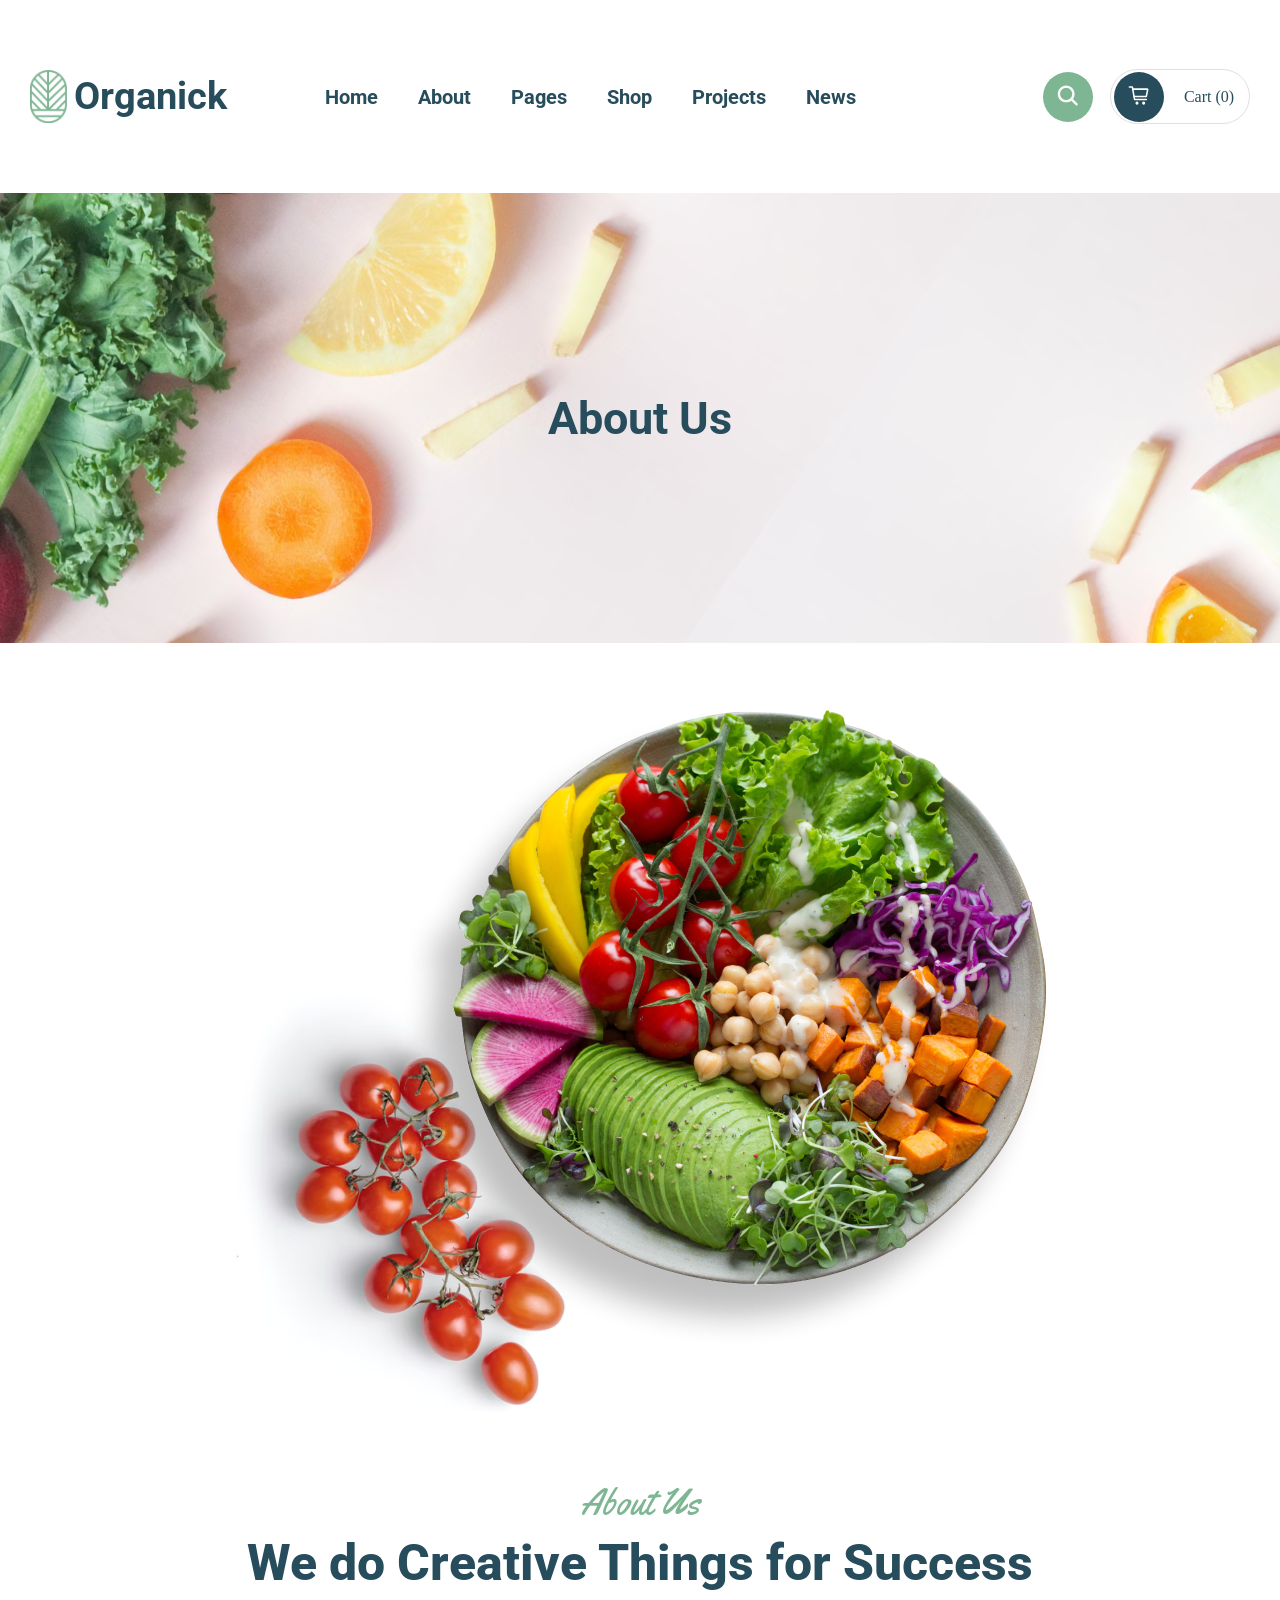
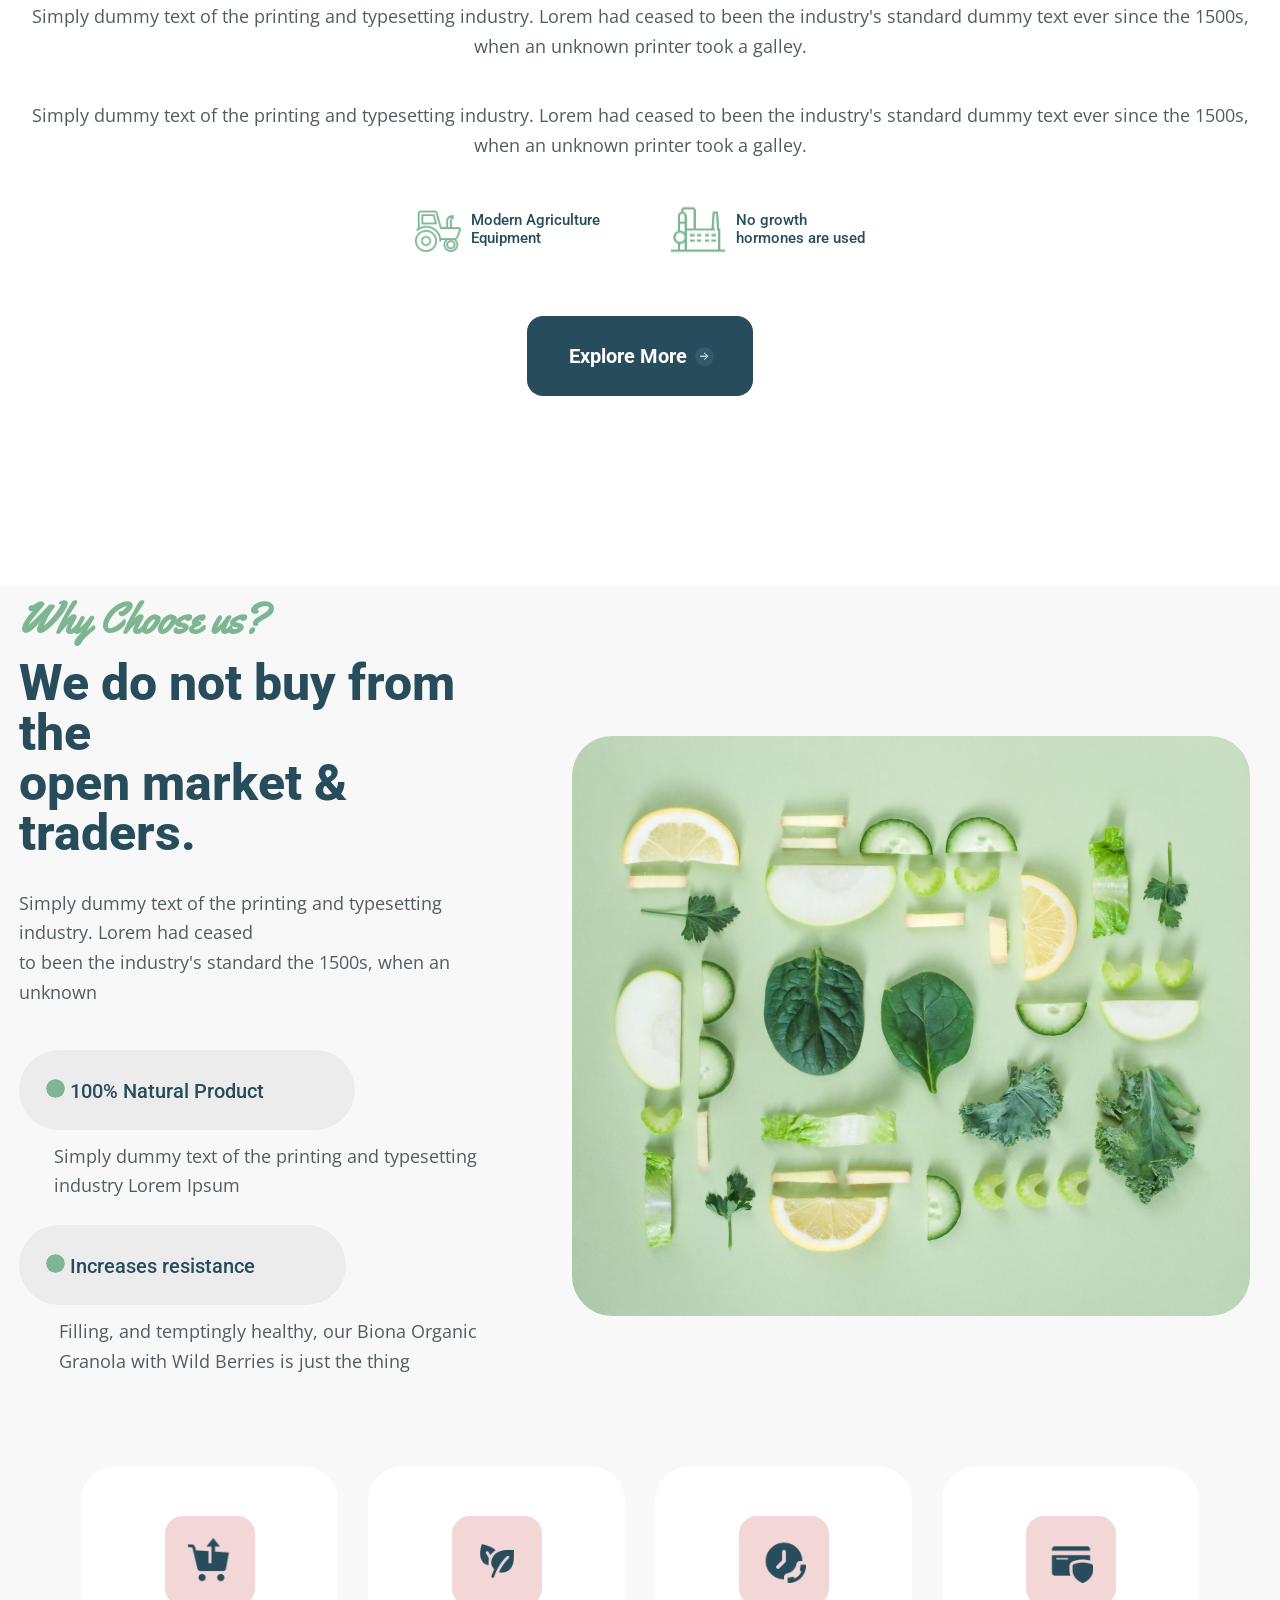
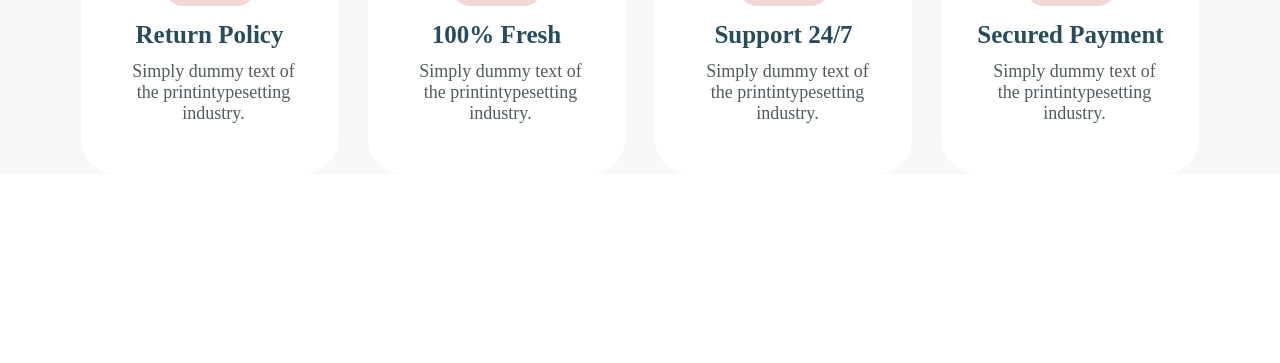
<file: index.html>
<!DOCTYPE html>
<html lang="en">
  <head>
    <meta charset="UTF-8" />
    <meta http-equiv="X-UA-Compatible" content="IE=edge" />
    <meta name="viewport" content="width=device-width, initial-scale=1.0" />
    <title>Document</title>
    <link rel="stylesheet" href="./styles.css" />
    <link rel="preconnect" href="https://fonts.googleapis.com" />
    <link rel="preconnect" href="https://fonts.gstatic.com" crossorigin />
    <link
      href="https://fonts.googleapis.com/css2?family=Roboto:ital,wght@0,100..900;1,100..900&display=swap"
      rel="stylesheet"
    />
    <link rel="preconnect" href="https://fonts.gstatic.com" crossorigin />
    <link
      href="https://fonts.googleapis.com/css2?family=Yellowtail&display=swap"
      rel="stylesheet"
    />

    <link
      href="https://fonts.googleapis.com/css2?family=Open+Sans:ital,wght@0,300..800;1,300..800&display=swap"
      rel="stylesheet"
    />
  </head>
  <body>
    <header class="header">
      <div class="container">
        <div class="header-wrapper">
          <a href="#" class="header-logo">
            <img
              src="./image/logo-organick.png"
              class="logo-organick"
              alt="logo-organick"
            />
            <span class="organick-text">Organick</span>
          </a>
          <nav class="header-navigation">
            <ul class="navigation-list">
              <li class="navigation-item">
                <a href="#" class="navigation-link">Home</a>
              </li>
              <li class="navigation-item">
                <a href="#" class="navigation-link">About</a>
              </li>
              <li class="navigation-item">
                <a href="#" class="navigation-link">Pages</a>
              </li>
              <li class="navigation-item">
                <a href="#" class="navigation-link">Shop</a>
              </li>
              <li class="navigation-item">
                <a href="#" class="navigation-link">Projects</a>
              </li>
              <li class="navigation-item">
                <a href="#" class="navigation-link">News</a>
              </li>
            </ul>
          </nav>
          <div class="header-btn__actions">
            <div class="search">
              <input type="text" class="search-btn_input" />
              <button class="search-btn">
                <img
                  src="./image/loop.svg"
                  alt="search-loop"
                  width="21px"
                  height="21px"
                />
              </button>
            </div>
            <div class="basket-wrapper">
              <button class="basket-btn">
                <img
                  src="./image/basket_logo.svg"
                  alt="basket-logo"
                  class="basket-logo_header"
                  width="21px"
                  height="21px"
                />
              </button>
              <span>Cart (0)</span>
            </div>
          </div>
        </div>
      </div>
    </header>

    <section class="header-bg">
      <div class="container">
        <h1>About Us</h1>
      </div>
    </section>

    <section class="salad">
      <div class="container">
        <div class="salad-container">
          <img
            src="./image/salad-background.png"
            alt="salat-background"
            class="salad__background"
          />
          <div class="salad-text">
            <div class="salad-text__descriptions">
              <h2>About Us</h2>
            </div>
            <h3 class="salad-text__title">We do Creative Things for Success</h3>
            <p class="salad-text__paragraph">
              Simply dummy text of the printing and typesetting industry. Lorem
              had ceased to been the industry's standard dummy text ever since
              the 1500s, when an unknown printer took a galley.
            </p>

            <p class="salad-text__paragraph">
              Simply dummy text of the printing and typesetting industry. Lorem
              had ceased to been the industry's standard dummy text ever since
              the 1500s, when an unknown printer took a galley.
            </p>
            <div class="salad-block__img">
              <div class="salad-block__tractor">
                <img src="./image/Tractor.svg" alt="tractor" />
                <p>
                  Modern Agriculture <br />
                  Equipment
                </p>
              </div>
              <div class="salad-block__factory">
                <img src="./image/factory.svg" alt="factory" />
                <p>
                  No growth <br />
                  hormones are used
                </p>
              </div>
            </div>

            <div class="button-explore">
              <button class="salad-text__button">
                Explore More
                <img
                  src="./image/Aerrow.svg"
                  alt="aerrow"
                  class="aerrow-btn"
                  width="19px"
                  height="19px"
                />
              </button>
            </div>
          </div>
        </div>
      </div>
    </section>

    <section class="natural">
      <div class="container">
        <div class="natural-content">
          <img
            src="./image/Lemon_cucumber.png"
            alt="lemon_cucumber"
            class="vegetables"
          />
          <div class="natural-text">
            <div class="natural-text__descriptions">
              <h3>Why Choose us?</h3>
            </div>
            <div class="natural-text__title">
              We do not buy from the <br />
              open market & traders.
            </div>
            <div class="natural-text__paragraph">
              Simply dummy text of the printing and typesetting industry. Lorem
              had ceased <br />
              to been the industry's standard the 1500s, when an unknown
            </div>
            <div class="natural-product__descriptions">
              <button class="natural-product__btn">
                <img
                  src="./image/circle_icon.svg"
                  alt="circle_icon"
                  class="circle_icon_svg1"
                />
                100% Natural Product
              </button>
              <p class="natural-paragraph">
                Simply dummy text of the printing and typesetting <br />
                industry Lorem Ipsum
              </p>
              <button class="natural-product__btn">
                <img
                  src="./image/circle_icon.svg"
                  alt="circle_icon"
                  class="circle_icon_svg2"
                />
                Increases resistance
              </button>
              <p class="natural-text__paragraphtwo">
                Filling, and temptingly healthy, our Biona Organic <br />
                Granola with Wild Berries is just the thing
              </p>
            </div>
          </div>
        </div>

        <div class="natural-cards__wrapper">
          <div class="natural-item">
            <div class="natural-item__border">
              <img
                src="./image/Return Purchase.svg"
                alt=""
                class="return_basket"
              />
            </div>
            <h3 class="natural-item__title">Return Policy</h3>
            <p>Simply dummy text of the printintypesetting industry.</p>
          </div>

          <div class="natural-item">
            <div class="natural-item__border">
              <img src="./image/fresh_food.svg" alt="" class="fresh_food" />
            </div>
            <h3 class="natural-item__title">100% Fresh</h3>
            <p>Simply dummy text of the printintypesetting industry.</p>
          </div>

          <div class="natural-item">
            <div class="natural-item__border">
              <img src="./image/Phone Time.svg" alt="" class="phone_time" />
            </div>
            <h3 class="natural-item__title">Support 24/7</h3>
            <p>Simply dummy text of the printintypesetting industry.</p>
          </div>

          <div class="natural-item">
            <div class="natural-item__border">
              <img
                src="./image/Card Security.svg"
                alt=""
                class="card_security"
              />
            </div>
            <h3 class="natural-item__title">Secured Payment</h3>
            <p>Simply dummy text of the printintypesetting industry.</p>
          </div>
        </div>
      </div>
    </section>
  </body>
</html>
</file>
<file: styles.css>
* {
  margin: 0;
  padding: 0;
  box-sizing: border-box;
}

.container {
  max-width: 1600px;

  margin: 0 auto;
  padding: 0 30px;
}

.header {
  background-color: white;
  color: rgba(39, 76, 91, 1);
  padding-top: 69px;
  padding-bottom: 69px;
}

.header-wrapper {
  display: flex;
  justify-content: space-between;
  align-items: center;
  gap: 30px;

  /* flex-wrap: wrap; */
}

@media (max-width: 1191px) {
  .header-btn__actions {
    justify-content: center;
  }
}

@media (max-width: 1024px) {
  .header-wrapper {
    flex-direction: column;
  }
}

.header-logo {
  display: flex;
  gap: 19px;

  text-decoration: none;
  color: rgba(39, 76, 91, 1);
}

.header-logo:hover {
  color: rgb(21, 50, 61);
}

.logo-organick {
  width: 36.58px;
  height: 53.72px;
  border: 2px;
}

.organick-text {
  display: flex;
  align-items: end;

  width: 154px;
  height: 45px;

  font-family: Roboto, sans-serif;
  font-weight: 700;
  font-style: Bold;
  font-size: 38px;
  line-height: 100%;
  letter-spacing: 0%;
}

.navigation-list {
  display: flex;
  justify-content: space-between;
  flex-wrap: wrap;
  gap: 40px;

  list-style: none;
}

.navigation-item {
  font-family: Roboto, sans-serif;
  font-weight: 700;
  font-size: 20px;
  line-height: 100%;

  color: rgba(39, 76, 91, 1);
}

.navigation-link {
  text-decoration: none;
  color: rgba(39, 76, 91, 1);
}

.navigation-link:hover {
  color: rgb(27, 53, 65);
}

.search {
  display: flex;
  align-items: center;

  border: 1px solid white;
  border-radius: 36px;

  height: 55px;
}

.search-btn_input {
  flex-grow: 0.96;

  height: 100%;
  width: 100px;

  border: none;
  outline: none;
}

.search-btn {
  background-color: rgba(126, 182, 147, 1);

  display: inline-block;
  text-align: center;

  width: 50px;
  height: 50px;
  border-radius: 50%;
  border: none;

  cursor: pointer;
}

.basket-wrapper {
  display: flex;
  border-radius: 33px;
  border: 1px solid rgba(224, 224, 224, 1);
  gap: 25px;
  align-items: center;
  justify-content: center;

  width: 140px;
}

.basket-btn {
  background-color: white;
  flex-shrink: 0;

  width: 50px;
  height: 50px;

  border-radius: 9999px;
  border: none;
  background-color: rgba(39, 76, 91, 1);
  margin-right: 7px;

  cursor: pointer;
}

.header-btn__actions {
  display: flex;
  gap: 16px;
  justify-content: space-between;

  flex-wrap: wrap;
}

span {
  position: relative;
  right: 12px;
}

@media (max-width: 1200px) {
  .container {
    flex-direction: column;
    align-items: center;
  }

  .header-logo {
    justify-content: center;
    margin-bottom: 15px;
  }

  .header-navigation {
    margin: 15px 0;
  }

  .navigation-list {
    justify-content: center;
  }

  .header-btn__actions {
    display: flex;
    justify-content: center;
    margin-top: 15px;
  }

  .search,
  .basket-wrapper {
    margin: 0 5px;
  }

  .search-btn_input {
    height: 100%;
  }
}

@media (max-width: 580px) {
  .header-logo {
    margin: 0 auto;
  }

  .header-navigation {
    margin: 10 auto;
  }

  .navigation-list {
    flex-direction: column;
    gap: 20px;
  }

  .header-btn__actions {
    flex-wrap: wrap;
  }
}

.header-bg {
  display: flex;
  justify-content: center;
  align-items: center;

  color: rgba(39, 76, 91, 1);
  font-size: 30px;
  font-family: Roboto, sans-serif;

  background: url(./image/header_bg.png) no-repeat center/cover;
  height: 450px;
  margin-bottom: 68px;

  /* object-fit: cover; */
  max-width: 100%;
}

.salad-text__descriptions h2 {
  margin-top: 70px;
  margin-bottom: 8px;
}

.salad-container {
  display: flex;
  justify-content: space-between;
  margin-top: 65px;

  gap: 25px;
}

.salad-container img {
  max-width: 100%;
  /* object-fit: cover; */
}

.salad-text {
  display: flex;
  flex-direction: column;
  justify-content: space-between;
}

.salad-text__descriptions h2 {
  font-family: Yellowtail, sans-serif;
  font-weight: 400;
  font-size: 36px;
  line-height: 100%;

  color: rgba(126, 182, 147, 1);
}

.salad-text__title {
  font-family: Roboto, sans-serif;
  font-weight: 800;
  font-style: Bold;
  font-size: 50px;
  line-height: 100%;

  color: rgba(39, 76, 91, 1);

  margin-bottom: 14px;
}

.salad-block__img {
  display: flex;
  justify-content: space-between;
  align-items: center;
  gap: 70px;
}

.salad-block__tractor {
  display: flex;
  font-family: Roboto, sans-serif;
  font-weight: 500;
  font-size: 15px;

  color: rgba(39, 76, 91, 1);
  align-items: center;

  gap: 10px;
}

.salad-block__factory {
  display: flex;
  font-family: Roboto, sans-serif;
  font-weight: 500;
  font-size: 15px;
  font-style: normal;

  color: rgba(39, 76, 91, 1);
  align-items: center;

  gap: 10px;
}

.salad-text__paragraph {
  font-family: "Open Sans", sans-serif;
  font-weight: 400;
  font-size: 18px;
  line-height: 165%;

  color: rgba(82, 92, 96, 1);
  margin-bottom: 40px;
}

.salad__background {
  object-fit: cover;
  margin-top: 50px;
}

.salad-text__button {
  margin-top: 58px;

  width: 226px;
  height: 80px;
  border-radius: 16px;

  padding: 28px 39px 29px 39px;
  gap: 10px;
  background-color: rgba(39, 76, 91, 1);

  font-family: Roboto, sans-serif;
  font-weight: 700;
  font-style: bold;
  font-size: 20px;
  line-height: 100%;

  color: rgba(255, 255, 255, 1);
  border: 0;

  cursor: pointer;
}

.salad-text__button img {
  position: relative;
  top: 3px;
  left: 3px;
}

.natural {
  margin-bottom: 189px;
}

.natural-content {
  margin-top: 190px;
  display: flex;
  flex-direction: row-reverse;
  justify-content: space-around;

  align-items: center;
}

.natural-content img {
  max-width: 100%;
  border-radius: 40px;
}

.natural-text {
  display: flex;
  flex-direction: column;
  min-width: 500px;

  gap: 6px;
}

.natural-text__descriptions {
  padding-top: 15px;

  font-family: Yellowtail, sans-serif;
  font-weight: 400;
  font-size: 36px;
  line-height: 100%;

  color: rgba(126, 182, 147, 1);
}

.natural-text__title {
  padding-top: 15px;

  font-family: Roboto, sans-serif;
  font-weight: 800;
  font-size: 50px;
  line-height: 100%;

  color: rgba(39, 76, 91, 1);
}

.natural-text__paragraph {
  font-family: "Open Sans", sans-serif;
  font-weight: 400;
  font-size: 18px;
  line-height: 165%;

  color: rgba(82, 92, 96, 1);
  padding-top: 25px;
  padding-bottom: 36px;
}

.natural-product__btn {
  border-radius: 49px;
  padding-top: 29px;
  padding-right: 91px;
  padding-bottom: 29px;
  padding-left: 27px;

  gap: 10px;
  background-color: rgba(236, 236, 236, 1);

  color: rgba(39, 76, 91, 1);
  font-family: Roboto, sans-serif;
  font-size: 20px;
  font-weight: 500;
  line-height: 100%;

  border: 0;
}

.natural-paragraph {
  font-family: "Open Sans", sans-serif;
  font-weight: 400;
  font-size: 18px;
  line-height: 165%;

  color: rgba(82, 92, 96, 1);

  padding-top: 12px;
  padding-bottom: 24px;

  display: flex;
  padding-left: 35px;
}

.natural-text__paragraphtwo {
  font-family: "Open Sans", sans-serif;
  font-weight: 400;
  font-size: 18px;
  line-height: 165%;

  color: rgba(82, 92, 96, 1);

  padding-top: 12px;
  display: flex;
  padding-left: 40px;
  margin-bottom: 90px;
}

.vegetables img {
  max-width: 100%;

  border-radius: 30px;
  object-fit: cover;
}

.natural-cards__wrapper {
  display: flex;
  justify-content: center;
  gap: 30px;

  flex-wrap: wrap;
}

.natural-item {
  width: 257px;
  padding: 50px 10px;
  background: rgb(255, 255, 255);

  border-radius: 35px;

  text-align: center;

  color: rgba(39, 76, 91, 1);
  align-items: center;
}

.natural-item__border {
  margin: 0 auto;
  display: flex;
  align-items: center;
  justify-content: center;
  width: 90px;
  height: 90px;
  background: #f3d6d6;
  border-radius: 18px;
}

.natural-item__title {
  padding-top: 15px;
  font-weight: 800;
  font-size: 25px;
}

.natural-item p {
  padding-top: 12px;

  color: rgba(82, 92, 96, 1);
  font-size: 18px;
  width: 185px;
  margin-left: 30px;
}

@media (max-width: 1360px) {
  .salad-container {
    display: flex;
    flex-direction: column;
    align-items: center;
    flex-wrap: wrap;

    margin: 0 auto;
  }

  .salad-text {
    align-items: center;
  }

  .salad-text__descriptions h2 {
    margin-top: 0;
    margin-bottom: 18px;
  }

  .salad-text__paragraph {
    text-align: center;
  }

  .header-bg {
    margin-bottom: 0;
    background: url(./image/header_bg.png) no-repeat left/cover;
  }
}

@media (max-width: 1248px) {
  .natural-content {
    flex-wrap: wrap;
  }
}

@media (max-width: 1190px) {
  .natural-content {
    display: flex;
    flex-direction: column;
    /* flex-direction: column-reverse; */

    margin-top: 100px;
  }
  .natural-text {
    align-items: center;
  }

  .natural-text__paragraph {
    text-align: center;
  }

  .natural-paragraph {
    align-items: center;
  }
}

@media (max-width: 1028px) {
  .header-bg {
    background: url(./image/header_bg.png) no-repeat left/cover;
    /* max-width: 100%; */
  }
}

@media (max-width: 1024px) {
  .natural-content {
    flex-direction: column;
  }

  .natural-item {
    padding: 0;
  }

  .natural-content__item {
    padding: 0 30px;
  }

  .header-bg {
    background: url(./image/header_bg.png) no-repeat left/cover;
  }
}

.natural {
  background-color: rgba(249, 248, 248, 1);
}

@media (max-width: 860px) {
  .header-bg {
    background: url(./image/header_bg.png) no-repeat left/cover;
  }
}

@media (max-width: 768px) {
  .header-bg {
    background: url(./image/header_bg.png) no-repeat left/cover;
  }
}

@media (max-width: 550px) {
  .header-bg {
    background: url(./image/header_bg.png) no-repeat left/cover;
  }
}

.natural-content {
  gap: 53px;
}
</file>
